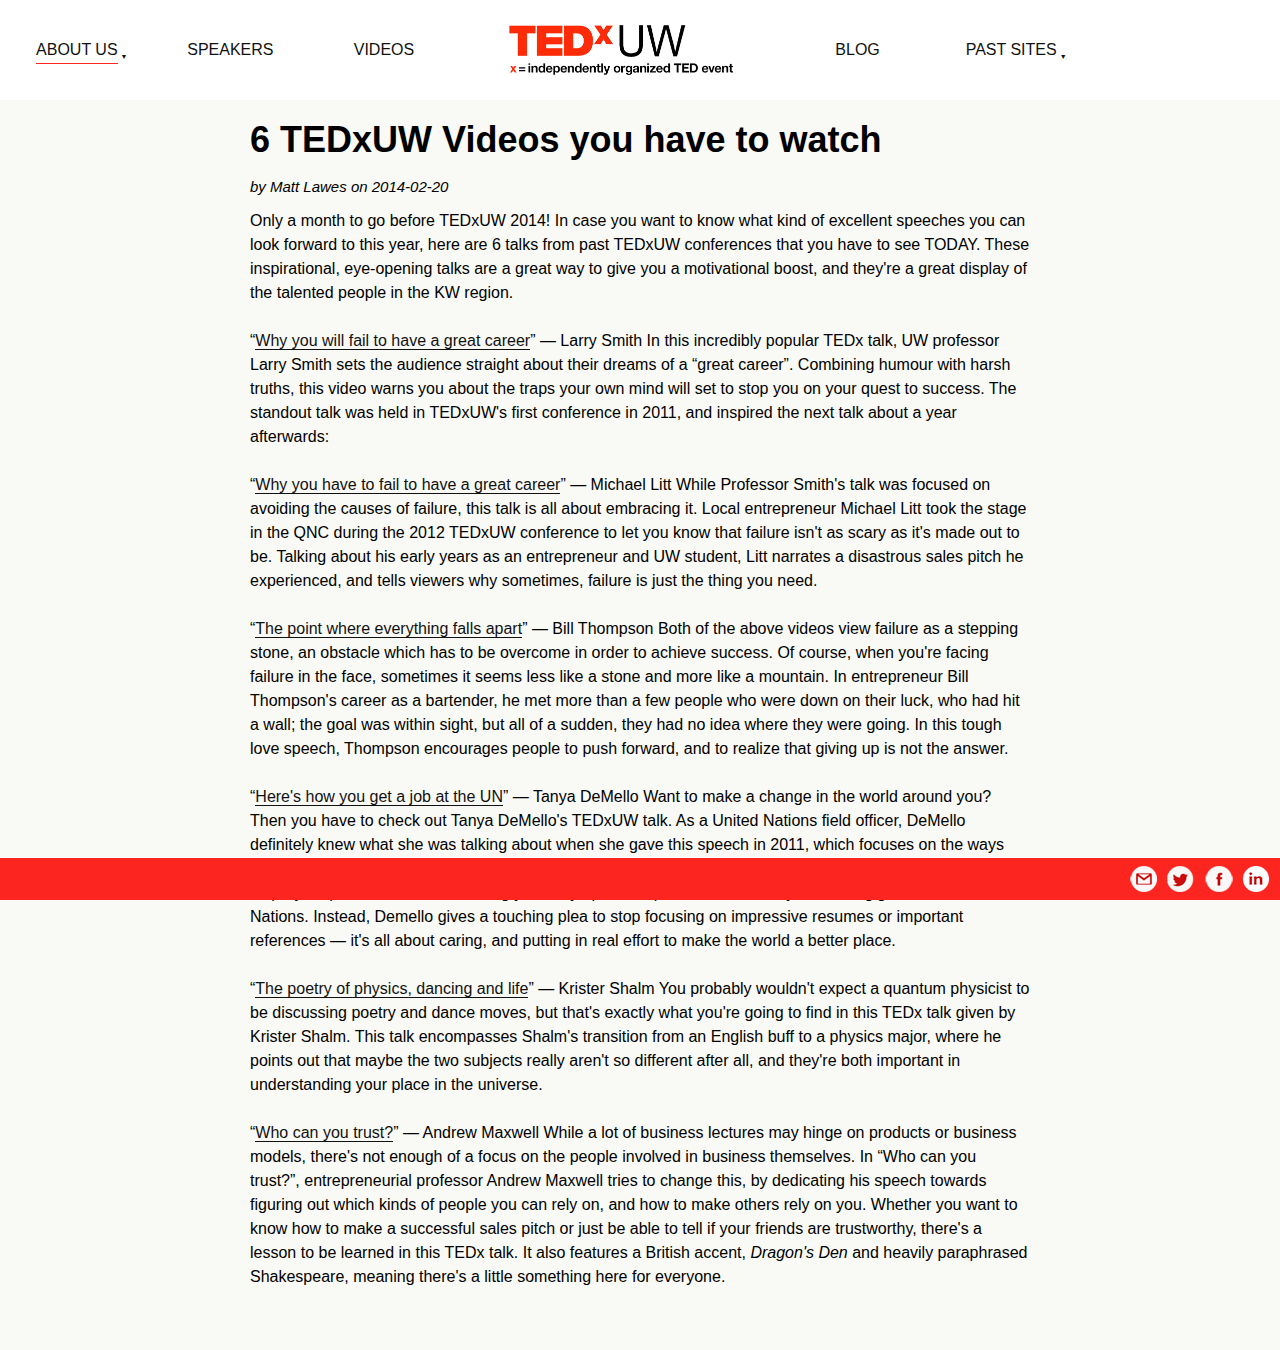
<file: blog/6-tedxuw-videos-you-have-to-watch.html>
<!DOCTYPE html>
<html>

<!-- Mirrored from tedxuw2014.herokuapp.com/blog/6-tedxuw-videos-you-have-to-watch by HTTrack Website Copier/3.x [XR&CO'2014], Tue, 26 Mar 2019 18:45:36 GMT -->
<!-- Added by HTTrack --><meta http-equiv="content-type" content="text/html;charset=utf-8" /><!-- /Added by HTTrack -->
<head>
  <title>TEDxUW</title>
  <meta charset="utf-8">
  <meta http-equiv="X-UA-Compatible" content="IE=edge,chrome=1">
  <link rel="Shortcut Icon" href="../favicon.ico" />
  <meta name="HandheldFriendly" content="true">
  <meta name="viewport" content="initial-scale = 1.0,maximum-scale = 1.0" />

  <link data-turbolinks-track="true" href="../assets/application-464845e1345327e595068e5633408487.css" media="all" rel="stylesheet" />
  <script data-turbolinks-track="true" src="../assets/application-ca1f633f10671f8d5b745867f97a5a47.js"></script>
  <meta content="authenticity_token" name="csrf-param" />
<meta content="19FWLdGP5pICFN+tW8bOnAoqpHI5wVYVoFM5bOub4OA=" name="csrf-token" />
</head>
<body>
<section class="header">
  <ul class="min-menu">
    <li class="link"><a href="../about.html">About the Event</a></li>
    <li class="link"><a href="../speakers.html">Speakers</a></li>
    <li class="link"><a href="../organization.html">Organization</a></li>
    <li class="link"><a href="../team.html">Team</a></li>
    <li class="link"><a href="../partners.html">Partners</a></li>
    <li class="link"><a href="../videos.html">Videos</a></li>
    <li class="link"><a href="../blog.html">Blog</a></li>
    <li class="link"><a href="http://2011.tedxuw.com/" target="_blank">2011 Site</a></li>
    <li class="link"><a href="http://2012.tedxuw.com/" target="_blank">2012 Site</a></li>
  </ul>
  <ul class="nav">
    <li class="link drop-link"><a href="#">About Us</a><ul class="dropdown">
      <li class="link"><a href="../about.html">Event</a></li>
      <li class="link"><a href="../organization.html">Organization</a></li>
      <li class="link"><a href="../team.html">Team</a></li>
      <li class="link"><a href="../partners.html">Partners</a></li>
    </ul></li>
    <li class="link"><a href="../speakers.html">Speakers</a></li>
    <li class="link"><a href="../videos.html">Videos</a></li>
    <li class="main-link"><a href="../index.html"><img alt="Logo" src="../assets/logo-d2e4d20192106cf6d55710914a9b5a40.png" /></a></li>
    <li class="link"><a href="../blog.html">Blog</a></li>
    <li class="link drop-link"><a href="#">Past Sites</a><ul class="dropdown">
      <li class="link"><a href="http://2011.tedxuw.com/" target="_blank">2011</a></li>
      <li class="link"><a href="http://2012.tedxuw.com/" target="_blank">2012</a></li>
    </ul></li>
    <li class="link" id="min-toggle"><a href="#">Menu</a></li>
</ul>
<!--<a class="block" href="https://docs.google.com/forms/d/163tyTNdzUPSXwj5LxidcQqJaq7f_DsBr9ikSTifFW50/viewform">Apply to become Chair</a>-->
</section>

<section class='wrapper'>
<div class='blog main'>
<h1>6 TEDxUW Videos you have to watch</h1>
<div class='info'>
by Matt Lawes on 2014-02-20
</div>
<div class='content'>
Only a month to go before TEDxUW 2014!
In case you want to know what kind of excellent speeches you can look
forward to this year, here are 6 talks from past TEDxUW conferences
that you have to see TODAY. These inspirational, eye-opening talks
are a great way to give you a motivational boost, and they're a great
display of the talented people in the KW region. 

<br><u><br></u>“<a target="_blank" rel="nofollow" href="https://www.youtube.com/watch?v=iKHTawgyKWQ">Why you will fail to have a great
career</a>” — Larry Smith
In this incredibly popular TEDx talk,
UW professor Larry Smith sets the audience straight about their
dreams of a “great career”. Combining humour with harsh truths,
this video warns you about the traps your own mind will set to stop
you on your quest to success. The standout talk was held in TEDxUW's
first conference in 2011, and inspired the next talk about a year
afterwards: 

<br><br>“<a target="_blank" rel="nofollow" href="https://www.youtube.com/watch?v=hNQRRsL3R4A">Why you have to fail to have a great
career</a>” — Michael Litt
While Professor Smith's talk was
focused on avoiding the causes of failure, this talk is all about
embracing it. Local entrepreneur Michael Litt took the stage in the
QNC during the 2012 TEDxUW conference to let you know that failure
isn't as scary as it's made out to be. Talking about his early years
as an entrepreneur and UW student, Litt narrates a disastrous sales
pitch he experienced, and tells viewers why sometimes, failure is
just the thing you need.<br>&nbsp; 

<br>“<a target="_blank" rel="nofollow" href="https://www.youtube.com/watch?v=riHi4BLTrbI">The point where everything falls
apart</a>” — Bill Thompson 

Both of the above videos view failure
as a stepping stone, an obstacle which has to be overcome in order to
achieve success. Of course, when you're facing failure in the face,
sometimes it seems less like a stone and more like a mountain. In
entrepreneur Bill Thompson's career as a bartender, he met more than
a few people who were down on their luck, who had hit a wall; the
goal was within sight, but all of a sudden, they had no idea where
they were going. In this tough love speech, Thompson encourages
people to push forward, and to realize that giving up is not the
answer. 

<br><br>“<a target="_blank" rel="nofollow" href="https://www.youtube.com/watch?v=KiPcxhJtuPQ">Here's how you get a job at the UN</a>”
— Tanya DeMello
Want to make a change in the world
around you? Then you have to check out Tanya DeMello's TEDxUW talk.
As a United Nations field officer, DeMello definitely knew what she
was talking about when she gave this speech in 2011, which focuses on
the ways you can improve the lives of others. With a title like
“Here's how you get a job at the UN”, you might expect a
step-by-step instructional on working your way up the corporate
ladder until you land a gig with the United Nations. Instead, Demello
gives a touching plea to stop focusing on impressive resumes or
important references — it's all about caring, and putting in real
effort to make the world a better place. 

<br><br>“<a target="_blank" rel="nofollow" href="https://www.youtube.com/watch?v=N-HBXYWduYA">The poetry of physics, dancing and
life</a>” — Krister Shalm
You probably wouldn't expect a quantum
physicist to be discussing poetry and dance moves, but that's exactly
what you're going to find in this TEDx talk given by Krister Shalm.
This talk encompasses Shalm's transition from an English buff to a
physics major, where he points out that maybe the two subjects really
aren't so different after all, and they're both important in
understanding your place in the universe. 

<br><br>“<a target="_blank" rel="nofollow" href="https://www.youtube.com/watch?v=1mAFFtVV5B4">Who can you trust?</a>” — Andrew
Maxwell
<span>While a lot of business lectures may
hinge on products or business models, there's not enough of a focus
on the people involved in business themselves. In “Who can you
trust?”, entrepreneurial professor Andrew Maxwell tries to change
this, by dedicating his speech towards figuring out which kinds of
people you can rely on, and how to make others rely on you. Whether
you want to know how to make a successful sales pitch or just be able
to tell if your friends are trustworthy, there's a lesson to be
learned in this TEDx talk. It also features a British accent,
<i>Dragon's Den </i>and heavily
paraphrased Shakespeare, meaning there's a little something here for
everyone.</span>&nbsp;<span><br>
</span>
</div>
</div>
</section>


<section class="footer">
  <!--<p class="live-note">Live stream best viewed on Google Chrome. <a href="http://hosting.desire2learncapture.com/Communitech/4/live/66.aspx" target="_blank">Click here</a> to open in a new window</p>-->
  <ul class="share">
    <li><a href="mailto:info@tedxuw.com" target="_blank" class="sprite email"></a></li>
    <li><a href="http://www.twitter.com/tedxuw" target="_blank" class="sprite twitter"></a></li>
    <li><a href="http://www.facebook.com/tedxuw" target="_blank" class="sprite fb"></a></li>
    <li><a href="http://www.linkedin.com/company/tedxuw" target="_blank" class="linkedin"></a></li>
  </ul>
  <!--<a href="/contact">Contact Form</a>-->
</section>

<script>
$(function() {
  var $dropLink = $('.drop-link');
  var $dropdowns = $('.dropdown');
  var $minMenu = $('.header');
  var clickTime;
  var prevTime = new Date();

  //very hacky tricks to get clicking the whole button to open the dropdown. there's probably a better way
  $dropLink.click(function(e) {
    e.preventDefault();
    e.stopPropagation();

    var attr = $(e.target).attr("href");
    var target = $(e.target).attr("target");

    if (attr !== undefined && attr !== "#") {

      if (target !== undefined) {
        window.open(attr, '_blank');
        $dropdowns.removeClass("show");
      } else {
        window.location = attr;
      }
    }

    var $dropdown = $(e.target).children('.dropdown');
    clickTime = new Date() - prevTime;
    if ($dropdown.length === 0 && clickTime > 200) {
      $dropdown = $(e.target).siblings('.dropdown');
    }
    if ($dropdown.hasClass("show")) {
      $dropdown.removeClass("show");
    } else {
      $dropdown.addClass("show");
    }

    prevTime = new Date();
  });

  $('body').click(function() {
    $dropdowns.removeClass("show");
  });

  $('.link').click(function(e) {
    var $a = $(e.target).children('a');

    if ($a.length > 0) {
      $a[0].click();
    }
  });

  $('#min-toggle').click(function(e) {
    e.preventDefault();
    e.stopPropagation();

    clickTime = new Date() - prevTime;

    if (clickTime > 200) {
      if ($minMenu.hasClass("show")) {
        $minMenu.removeClass("show");
      } else {
        $minMenu.addClass("show");
      }
    }

    prevTime = new Date();
  });
});
</script>

<script>
    var _gaq=[['_setAccount','UA-33764672-1'],['_trackPageview']];
    (function(d,t){var g=d.createElement(t),s=d.getElementsByTagName(t)[0];
    g.src=('https:'==location.protocol?'//ssl':'//www')+'.google-analytics.com/ga.js';
    s.parentNode.insertBefore(g,s)}(document,'script'));
</script>


</body>

<!-- Mirrored from tedxuw2014.herokuapp.com/blog/6-tedxuw-videos-you-have-to-watch by HTTrack Website Copier/3.x [XR&CO'2014], Tue, 26 Mar 2019 18:45:36 GMT -->
</html>
</file>
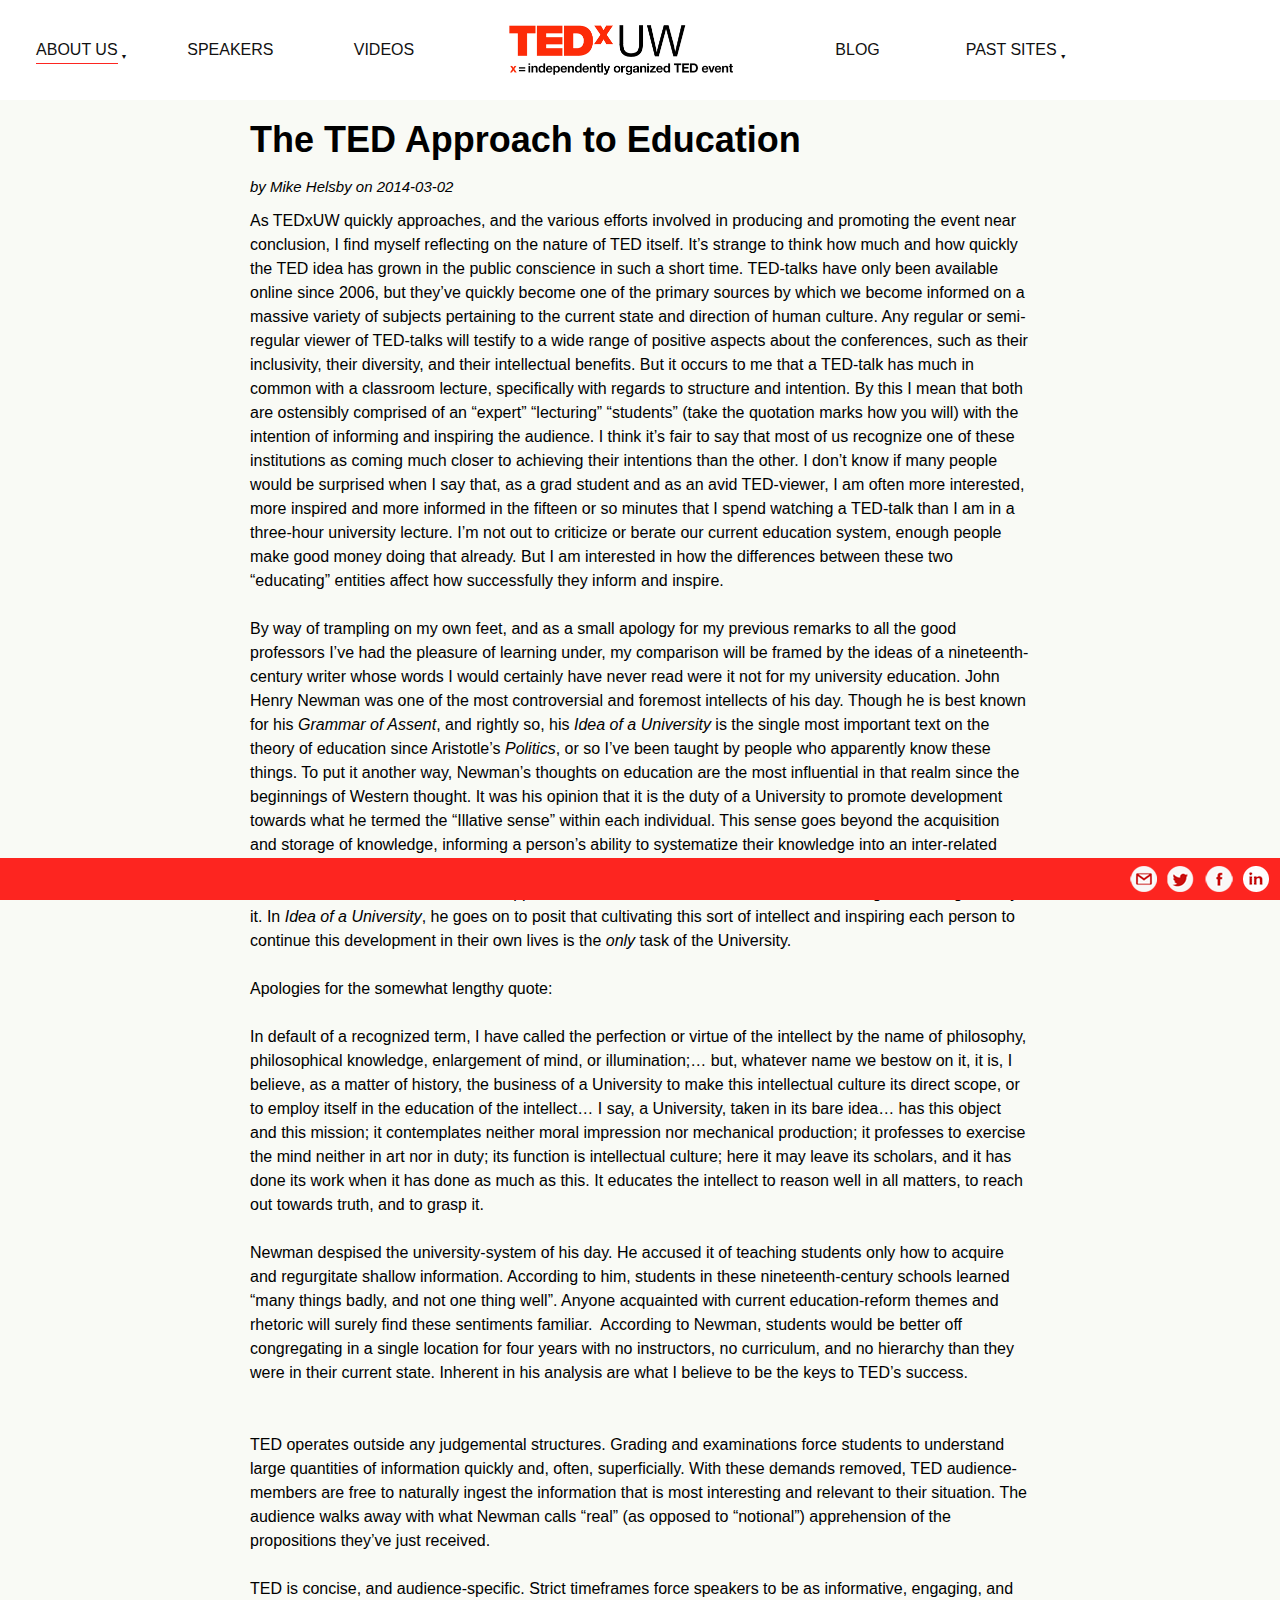
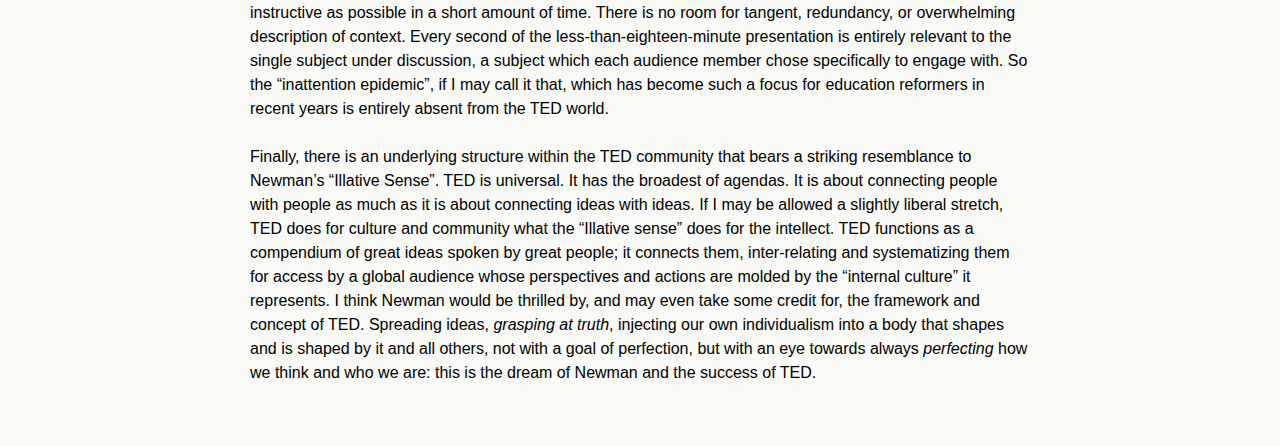
<file: blog/the-ted-approach-to-education.html>
<!DOCTYPE html>
<html>

<!-- Mirrored from tedxuw2014.herokuapp.com/blog/the-ted-approach-to-education by HTTrack Website Copier/3.x [XR&CO'2014], Tue, 26 Mar 2019 18:45:36 GMT -->
<!-- Added by HTTrack --><meta http-equiv="content-type" content="text/html;charset=utf-8" /><!-- /Added by HTTrack -->
<head>
  <title>TEDxUW</title>
  <meta charset="utf-8">
  <meta http-equiv="X-UA-Compatible" content="IE=edge,chrome=1">
  <link rel="Shortcut Icon" href="../favicon.ico" />
  <meta name="HandheldFriendly" content="true">
  <meta name="viewport" content="initial-scale = 1.0,maximum-scale = 1.0" />

  <link data-turbolinks-track="true" href="../assets/application-464845e1345327e595068e5633408487.css" media="all" rel="stylesheet" />
  <script data-turbolinks-track="true" src="../assets/application-ca1f633f10671f8d5b745867f97a5a47.js"></script>
  <meta content="authenticity_token" name="csrf-param" />
<meta content="19FWLdGP5pICFN+tW8bOnAoqpHI5wVYVoFM5bOub4OA=" name="csrf-token" />
</head>
<body>
<section class="header">
  <ul class="min-menu">
    <li class="link"><a href="../about.html">About the Event</a></li>
    <li class="link"><a href="../speakers.html">Speakers</a></li>
    <li class="link"><a href="../organization.html">Organization</a></li>
    <li class="link"><a href="../team.html">Team</a></li>
    <li class="link"><a href="../partners.html">Partners</a></li>
    <li class="link"><a href="../videos.html">Videos</a></li>
    <li class="link"><a href="../blog.html">Blog</a></li>
    <li class="link"><a href="http://2011.tedxuw.com/" target="_blank">2011 Site</a></li>
    <li class="link"><a href="http://2012.tedxuw.com/" target="_blank">2012 Site</a></li>
  </ul>
  <ul class="nav">
    <li class="link drop-link"><a href="#">About Us</a><ul class="dropdown">
      <li class="link"><a href="../about.html">Event</a></li>
      <li class="link"><a href="../organization.html">Organization</a></li>
      <li class="link"><a href="../team.html">Team</a></li>
      <li class="link"><a href="../partners.html">Partners</a></li>
    </ul></li>
    <li class="link"><a href="../speakers.html">Speakers</a></li>
    <li class="link"><a href="../videos.html">Videos</a></li>
    <li class="main-link"><a href="../index.html"><img alt="Logo" src="../assets/logo-d2e4d20192106cf6d55710914a9b5a40.png" /></a></li>
    <li class="link"><a href="../blog.html">Blog</a></li>
    <li class="link drop-link"><a href="#">Past Sites</a><ul class="dropdown">
      <li class="link"><a href="http://2011.tedxuw.com/" target="_blank">2011</a></li>
      <li class="link"><a href="http://2012.tedxuw.com/" target="_blank">2012</a></li>
    </ul></li>
    <li class="link" id="min-toggle"><a href="#">Menu</a></li>
</ul>
<!--<a class="block" href="https://docs.google.com/forms/d/163tyTNdzUPSXwj5LxidcQqJaq7f_DsBr9ikSTifFW50/viewform">Apply to become Chair</a>-->
</section>

<section class='wrapper'>
<div class='blog main'>
<h1>The TED Approach to Education</h1>
<div class='info'>
by Mike Helsby on 2014-03-02
</div>
<div class='content'>
As TEDxUW
quickly approaches, and the various efforts involved in producing and promoting
the event near conclusion, I find myself reflecting on the nature of TED
itself. It’s strange to think how much and how quickly the TED idea has grown
in the public conscience in such a short time. TED-talks have only been
available online since 2006, but they’ve quickly become one of the primary
sources by which we become informed on a massive variety of subjects pertaining
to the current state and direction of human culture. Any regular or
semi-regular viewer of TED-talks will testify to a wide range of positive
aspects about the conferences, such as their inclusivity, their diversity, and
their intellectual benefits. But it occurs to me that a TED-talk has much in
common with a classroom lecture, specifically with regards to structure and
intention. By this I mean that both are ostensibly comprised of an “expert”
“lecturing” “students” (take the quotation marks how you will) with the
intention of informing and inspiring the audience. I think it’s fair to say
that most of us recognize one of these institutions as coming much closer to
achieving their intentions than the other. I don’t know if many people would be
surprised when I say that, as a grad student and as an avid TED-viewer, I am
often more interested, more inspired and more informed in the fifteen or so
minutes that I spend watching a TED-talk than I am in a three-hour university
lecture. I’m not out to criticize or berate our current education system,
enough people make good money doing that already. But I am interested in how
the differences between these two “educating” entities affect how successfully
they inform and inspire.

<br><span><br>By way of trampling
on my own feet, and as a small apology for my previous remarks to all the good
professors I’ve had the pleasure of learning under, my comparison will be
framed by the ideas of a nineteenth-century writer whose words I would
certainly have never read were it not for my university education. John Henry
Newman was one of the most controversial and foremost intellects of his day. Though
he is best known for his <i>Grammar of
Assent</i>, and rightly so, his <i>Idea of a
University</i> is the single most important text on the theory of education
since Aristotle’s <i>Politics</i>, or so
I’ve been taught by people who apparently know these things. To put it another
way, Newman’s thoughts on education are the most influential in that realm
since the beginnings of Western thought. It was his opinion that it is the duty
of a University to promote development towards what he termed the “Illative
sense” within each individual. This sense goes beyond the acquisition and
storage of knowledge, informing a person’s ability to systematize their
knowledge into an inter-related whole and conduct themselves according to the
dictates of that internal, intellectual “culture” in all situations. The term
“wisdom” could be said to approximate it, but I think Newman means something
less ambiguous by it. In <i>Idea of a
University</i>, he goes on to posit that cultivating this sort of intellect and
inspiring each person to continue this development in their own lives is the <i>only</i> task of the University.</span>

<br><br>Apologies for the somewhat lengthy quote:

<br><span><br>In
default of a recognized term, I have called the
perfection or virtue of the intellect by the name of philosophy,
philosophical knowledge, enlargement of mind, or
illumination;… but, whatever name we bestow on it, it is, I believe, as a
matter of history, the business of a University to make this intellectual
culture its direct scope, or to employ itself in the education of the
intellect… I say, a University, taken in its bare idea… has this object and
this mission; it contemplates neither moral
impression nor mechanical production; it professes
to exercise the mind neither in art nor in duty; its function is intellectual
culture; here it may leave its scholars, and it has done its work when it has
done as much as this. It educates the intellect to reason well in all matters,
to reach out towards truth, and to grasp it.</span>

<br><span><br>Newman despised the university-system of
his day. He accused it of teaching students only how to acquire and regurgitate
shallow information. According to him, students in these nineteenth-century
schools learned “many things badly, and not one thing well”. Anyone acquainted
with current education-reform themes and rhetoric will surely find these
sentiments familiar.&nbsp; According to
Newman, students would be better off congregating in a single location for four
years with no instructors, no curriculum, and no hierarchy than they were in
their current state. Inherent in his analysis are what I believe to be the keys
to TED’s success. </span>

<span>&nbsp;&nbsp;&nbsp;&nbsp;&nbsp;&nbsp;&nbsp;&nbsp;&nbsp;&nbsp;&nbsp;&nbsp;&nbsp;&nbsp;&nbsp;&nbsp;&nbsp; <br><br>TED
operates outside any judgemental structures. Grading and examinations force
students to understand large quantities of information quickly and, often,
superficially. With these demands removed, TED audience-members are free to
naturally ingest the information that is most interesting and relevant to their
situation. The audience walks away with what Newman calls “real” (as opposed to
“notional”) apprehension of the propositions they’ve just received.</span>

<span>&nbsp;&nbsp;&nbsp;&nbsp;&nbsp;&nbsp;&nbsp;&nbsp;&nbsp;&nbsp;&nbsp;&nbsp;&nbsp;&nbsp;&nbsp;&nbsp;&nbsp; <br><br>TED
is concise, and audience-specific. Strict timeframes force speakers to be as
informative, engaging, and instructive as possible in a short amount of time.
There is no room for tangent, redundancy, or overwhelming description of
context. Every second of the less-than-eighteen-minute presentation is entirely
relevant to the single subject under discussion, a subject which each audience
member chose specifically to engage with. So the “inattention epidemic”, if I
may call it that, which has become such a focus for education reformers in recent
years is entirely absent from the TED world. </span>

<span>&nbsp;&nbsp;&nbsp;&nbsp;&nbsp;&nbsp;&nbsp;&nbsp;&nbsp;&nbsp;&nbsp;&nbsp;&nbsp;&nbsp;&nbsp;&nbsp;&nbsp; <br><br>Finally,
there is an underlying structure within the TED community that bears a striking
resemblance to Newman’s “Illative Sense”. TED is universal. It has the broadest
of agendas. It is about connecting people with people as much as it is about
connecting ideas with ideas. If I may be allowed a slightly liberal stretch,
TED does for culture and community what the “Illative sense” does for the
intellect. TED functions as a compendium of great ideas spoken by great people;
it connects them, inter-relating and systematizing them for access by a global
audience whose perspectives and actions are molded by the “internal culture” it
represents. I think Newman would be thrilled by, and may even take some credit
for, the framework and concept of TED. Spreading ideas, <i>grasping at truth</i>, injecting our own individualism into a body that
shapes and is shaped by it and all others, not with a goal of perfection, but
with an eye towards always <i>perfecting</i>
how we think and who we are: this is the dream of Newman and the success of
TED.&nbsp;</span>
</div>
</div>
</section>


<section class="footer">
  <!--<p class="live-note">Live stream best viewed on Google Chrome. <a href="http://hosting.desire2learncapture.com/Communitech/4/live/66.aspx" target="_blank">Click here</a> to open in a new window</p>-->
  <ul class="share">
    <li><a href="mailto:info@tedxuw.com" target="_blank" class="sprite email"></a></li>
    <li><a href="http://www.twitter.com/tedxuw" target="_blank" class="sprite twitter"></a></li>
    <li><a href="http://www.facebook.com/tedxuw" target="_blank" class="sprite fb"></a></li>
    <li><a href="http://www.linkedin.com/company/tedxuw" target="_blank" class="linkedin"></a></li>
  </ul>
  <!--<a href="/contact">Contact Form</a>-->
</section>

<script>
$(function() {
  var $dropLink = $('.drop-link');
  var $dropdowns = $('.dropdown');
  var $minMenu = $('.header');
  var clickTime;
  var prevTime = new Date();

  //very hacky tricks to get clicking the whole button to open the dropdown. there's probably a better way
  $dropLink.click(function(e) {
    e.preventDefault();
    e.stopPropagation();

    var attr = $(e.target).attr("href");
    var target = $(e.target).attr("target");

    if (attr !== undefined && attr !== "#") {

      if (target !== undefined) {
        window.open(attr, '_blank');
        $dropdowns.removeClass("show");
      } else {
        window.location = attr;
      }
    }

    var $dropdown = $(e.target).children('.dropdown');
    clickTime = new Date() - prevTime;
    if ($dropdown.length === 0 && clickTime > 200) {
      $dropdown = $(e.target).siblings('.dropdown');
    }
    if ($dropdown.hasClass("show")) {
      $dropdown.removeClass("show");
    } else {
      $dropdown.addClass("show");
    }

    prevTime = new Date();
  });

  $('body').click(function() {
    $dropdowns.removeClass("show");
  });

  $('.link').click(function(e) {
    var $a = $(e.target).children('a');

    if ($a.length > 0) {
      $a[0].click();
    }
  });

  $('#min-toggle').click(function(e) {
    e.preventDefault();
    e.stopPropagation();

    clickTime = new Date() - prevTime;

    if (clickTime > 200) {
      if ($minMenu.hasClass("show")) {
        $minMenu.removeClass("show");
      } else {
        $minMenu.addClass("show");
      }
    }

    prevTime = new Date();
  });
});
</script>

<script>
    var _gaq=[['_setAccount','UA-33764672-1'],['_trackPageview']];
    (function(d,t){var g=d.createElement(t),s=d.getElementsByTagName(t)[0];
    g.src=('https:'==location.protocol?'//ssl':'//www')+'.google-analytics.com/ga.js';
    s.parentNode.insertBefore(g,s)}(document,'script'));
</script>


</body>

<!-- Mirrored from tedxuw2014.herokuapp.com/blog/the-ted-approach-to-education by HTTrack Website Copier/3.x [XR&CO'2014], Tue, 26 Mar 2019 18:45:36 GMT -->
</html>
</file>
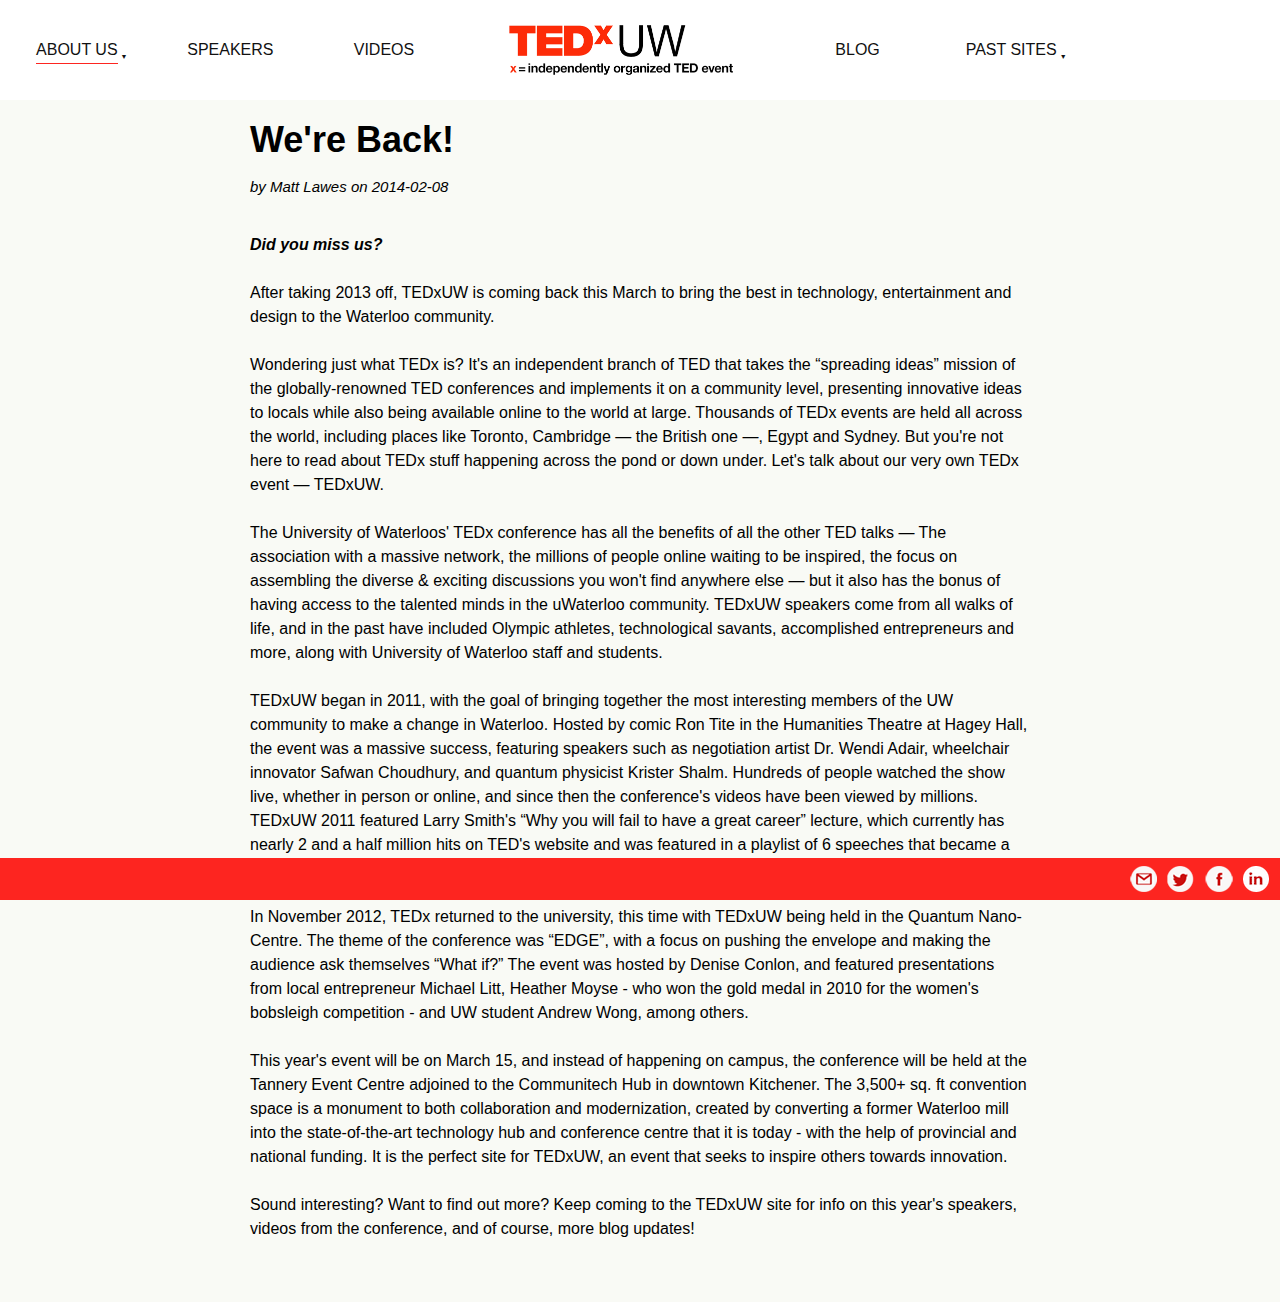
<file: blog/were-back.html>
<!DOCTYPE html>
<html>

<!-- Mirrored from tedxuw2014.herokuapp.com/blog/were-back by HTTrack Website Copier/3.x [XR&CO'2014], Tue, 26 Mar 2019 18:45:36 GMT -->
<!-- Added by HTTrack --><meta http-equiv="content-type" content="text/html;charset=utf-8" /><!-- /Added by HTTrack -->
<head>
  <title>TEDxUW</title>
  <meta charset="utf-8">
  <meta http-equiv="X-UA-Compatible" content="IE=edge,chrome=1">
  <link rel="Shortcut Icon" href="../favicon.ico" />
  <meta name="HandheldFriendly" content="true">
  <meta name="viewport" content="initial-scale = 1.0,maximum-scale = 1.0" />

  <link data-turbolinks-track="true" href="../assets/application-464845e1345327e595068e5633408487.css" media="all" rel="stylesheet" />
  <script data-turbolinks-track="true" src="../assets/application-ca1f633f10671f8d5b745867f97a5a47.js"></script>
  <meta content="authenticity_token" name="csrf-param" />
<meta content="19FWLdGP5pICFN+tW8bOnAoqpHI5wVYVoFM5bOub4OA=" name="csrf-token" />
</head>
<body>
<section class="header">
  <ul class="min-menu">
    <li class="link"><a href="../about.html">About the Event</a></li>
    <li class="link"><a href="../speakers.html">Speakers</a></li>
    <li class="link"><a href="../organization.html">Organization</a></li>
    <li class="link"><a href="../team.html">Team</a></li>
    <li class="link"><a href="../partners.html">Partners</a></li>
    <li class="link"><a href="../videos.html">Videos</a></li>
    <li class="link"><a href="../blog.html">Blog</a></li>
    <li class="link"><a href="http://2011.tedxuw.com/" target="_blank">2011 Site</a></li>
    <li class="link"><a href="http://2012.tedxuw.com/" target="_blank">2012 Site</a></li>
  </ul>
  <ul class="nav">
    <li class="link drop-link"><a href="#">About Us</a><ul class="dropdown">
      <li class="link"><a href="../about.html">Event</a></li>
      <li class="link"><a href="../organization.html">Organization</a></li>
      <li class="link"><a href="../team.html">Team</a></li>
      <li class="link"><a href="../partners.html">Partners</a></li>
    </ul></li>
    <li class="link"><a href="../speakers.html">Speakers</a></li>
    <li class="link"><a href="../videos.html">Videos</a></li>
    <li class="main-link"><a href="../index.html"><img alt="Logo" src="../assets/logo-d2e4d20192106cf6d55710914a9b5a40.png" /></a></li>
    <li class="link"><a href="../blog.html">Blog</a></li>
    <li class="link drop-link"><a href="#">Past Sites</a><ul class="dropdown">
      <li class="link"><a href="http://2011.tedxuw.com/" target="_blank">2011</a></li>
      <li class="link"><a href="http://2012.tedxuw.com/" target="_blank">2012</a></li>
    </ul></li>
    <li class="link" id="min-toggle"><a href="#">Menu</a></li>
</ul>
<!--<a class="block" href="https://docs.google.com/forms/d/163tyTNdzUPSXwj5LxidcQqJaq7f_DsBr9ikSTifFW50/viewform">Apply to become Chair</a>-->
</section>

<section class='wrapper'>
<div class='blog main'>
<h1>We're Back!</h1>
<div class='info'>
by Matt Lawes on 2014-02-08
</div>
<div class='content'>
<i><b><br>Did you miss us?</b></i><br><br>After taking 2013 off, TEDxUW is coming back this March to
bring the best in technology, entertainment and design to the Waterloo
community.<br><br>Wondering just what TEDx is? It's an independent branch of
TED that takes the “spreading ideas” mission of the globally-renowned TED
conferences and implements it on a community level, presenting innovative ideas
to locals while also being available online to the world at large. Thousands of
TEDx events are held all across the world, including places like Toronto,
Cambridge — the British one —, Egypt and Sydney. But you're not here to read
about TEDx stuff happening across the pond or down under. Let's talk about our very own TEDx event — TEDxUW.<br><br><span>The University of Waterloos' TEDx
conference has all the benefits of all the other TED talks — The association
with a massive network, the millions of people online waiting to be
inspired, the focus on assembling the diverse &amp; exciting discussions
you won't find anywhere else — but it also has the bonus of having access to
the talented minds in the uWaterloo community. TEDxUW speakers come from all
walks of life, and in the past have included Olympic athletes, technological
savants, accomplished entrepreneurs and more, along with University of Waterloo
staff and students.<br><br></span>TEDxUW began in 2011, with the goal of bringing together the
most interesting members of the UW community to make a change in Waterloo.
Hosted by comic Ron Tite in the Humanities Theatre at Hagey Hall, the event was
a massive success, featuring speakers such as negotiation artist Dr. Wendi
Adair, wheelchair innovator Safwan Choudhury, and quantum physicist Krister
Shalm. Hundreds of people watched the show live, whether in person or online,
and since then the conference's videos have been viewed by millions. TEDxUW
2011 featured Larry Smith's “Why you will fail to have a great career” lecture, which currently has nearly 2 and a half million hits on TED's website
and was featured in a playlist of 6 speeches that became a phenomena in 2012. &nbsp;&nbsp;<br><br>

In November 2012, TEDx returned to the university, this time
with TEDxUW being held in the Quantum Nano-Centre. The theme of the conference
was “EDGE”, with a focus on pushing the envelope and making the audience ask
themselves “What if?” The event was hosted by Denise Conlon,&nbsp;and featured presentations from local entrepreneur Michael Litt, Heather Moyse -&nbsp;who won the gold medal in 2010 for the women's bobsleigh competition -&nbsp;and UW
student Andrew Wong, among others.<br><br>This year's event will be on March 15, and instead of
happening on campus, the conference will be held at the Tannery Event Centre
adjoined to the Communitech Hub in downtown Kitchener. The 3,500+ sq. ft
convention space is a monument to both collaboration and modernization, created
by converting a former Waterloo mill into the state-of-the-art technology hub and&nbsp;conference
centre that&nbsp;it is today - with the help of provincial and national funding. It is the
perfect site for TEDxUW, an event that seeks to inspire others towards
innovation.<br><br>Sound interesting? Want to find out more? Keep coming to the
TEDxUW site for info on this year's speakers, videos from the conference, and
of course, more blog updates! 

&nbsp;
</div>
</div>
</section>


<section class="footer">
  <!--<p class="live-note">Live stream best viewed on Google Chrome. <a href="http://hosting.desire2learncapture.com/Communitech/4/live/66.aspx" target="_blank">Click here</a> to open in a new window</p>-->
  <ul class="share">
    <li><a href="mailto:info@tedxuw.com" target="_blank" class="sprite email"></a></li>
    <li><a href="http://www.twitter.com/tedxuw" target="_blank" class="sprite twitter"></a></li>
    <li><a href="http://www.facebook.com/tedxuw" target="_blank" class="sprite fb"></a></li>
    <li><a href="http://www.linkedin.com/company/tedxuw" target="_blank" class="linkedin"></a></li>
  </ul>
  <!--<a href="/contact">Contact Form</a>-->
</section>

<script>
$(function() {
  var $dropLink = $('.drop-link');
  var $dropdowns = $('.dropdown');
  var $minMenu = $('.header');
  var clickTime;
  var prevTime = new Date();

  //very hacky tricks to get clicking the whole button to open the dropdown. there's probably a better way
  $dropLink.click(function(e) {
    e.preventDefault();
    e.stopPropagation();

    var attr = $(e.target).attr("href");
    var target = $(e.target).attr("target");

    if (attr !== undefined && attr !== "#") {

      if (target !== undefined) {
        window.open(attr, '_blank');
        $dropdowns.removeClass("show");
      } else {
        window.location = attr;
      }
    }

    var $dropdown = $(e.target).children('.dropdown');
    clickTime = new Date() - prevTime;
    if ($dropdown.length === 0 && clickTime > 200) {
      $dropdown = $(e.target).siblings('.dropdown');
    }
    if ($dropdown.hasClass("show")) {
      $dropdown.removeClass("show");
    } else {
      $dropdown.addClass("show");
    }

    prevTime = new Date();
  });

  $('body').click(function() {
    $dropdowns.removeClass("show");
  });

  $('.link').click(function(e) {
    var $a = $(e.target).children('a');

    if ($a.length > 0) {
      $a[0].click();
    }
  });

  $('#min-toggle').click(function(e) {
    e.preventDefault();
    e.stopPropagation();

    clickTime = new Date() - prevTime;

    if (clickTime > 200) {
      if ($minMenu.hasClass("show")) {
        $minMenu.removeClass("show");
      } else {
        $minMenu.addClass("show");
      }
    }

    prevTime = new Date();
  });
});
</script>

<script>
    var _gaq=[['_setAccount','UA-33764672-1'],['_trackPageview']];
    (function(d,t){var g=d.createElement(t),s=d.getElementsByTagName(t)[0];
    g.src=('https:'==location.protocol?'//ssl':'//www')+'.google-analytics.com/ga.js';
    s.parentNode.insertBefore(g,s)}(document,'script'));
</script>


</body>

<!-- Mirrored from tedxuw2014.herokuapp.com/blog/were-back by HTTrack Website Copier/3.x [XR&CO'2014], Tue, 26 Mar 2019 18:45:36 GMT -->
</html>
</file>
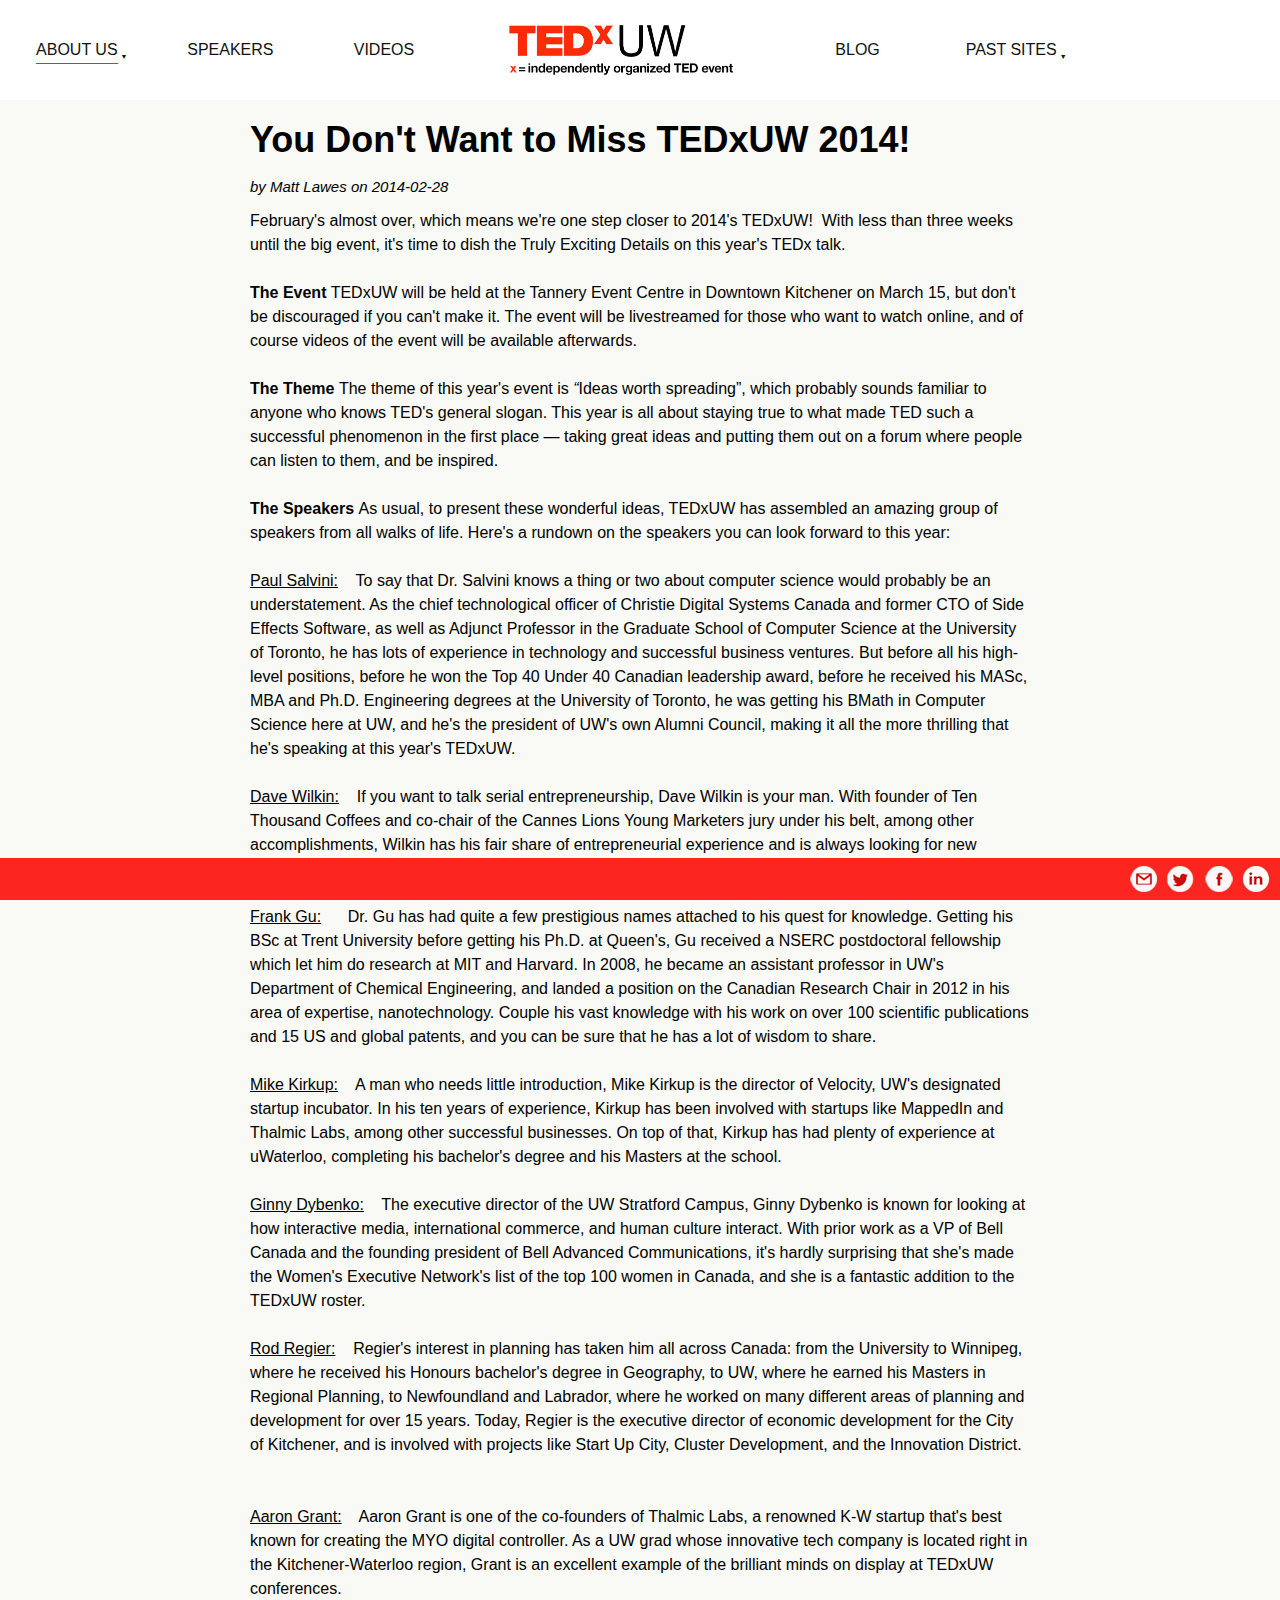
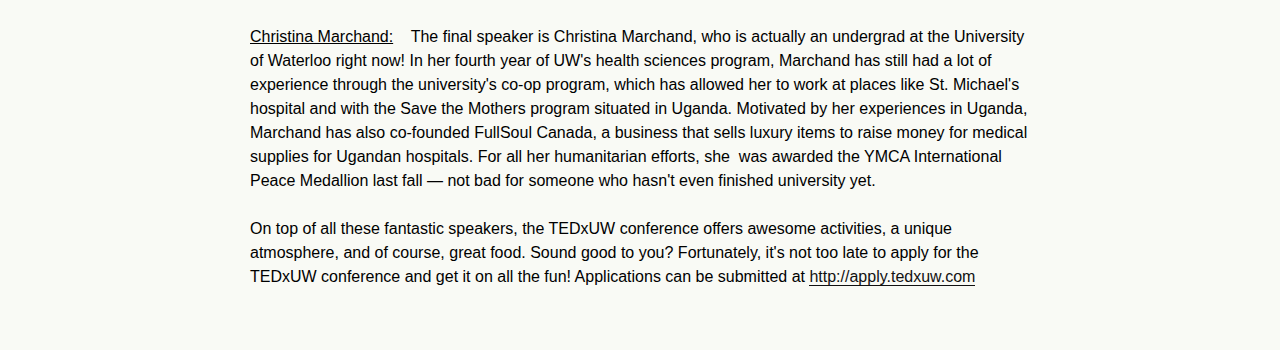
<file: blog/you-dont-want-to-miss-tedxuw-2014.html>
<!DOCTYPE html>
<html>

<!-- Mirrored from tedxuw2014.herokuapp.com/blog/you-dont-want-to-miss-tedxuw-2014 by HTTrack Website Copier/3.x [XR&CO'2014], Tue, 26 Mar 2019 18:45:36 GMT -->
<!-- Added by HTTrack --><meta http-equiv="content-type" content="text/html;charset=utf-8" /><!-- /Added by HTTrack -->
<head>
  <title>TEDxUW</title>
  <meta charset="utf-8">
  <meta http-equiv="X-UA-Compatible" content="IE=edge,chrome=1">
  <link rel="Shortcut Icon" href="../favicon.ico" />
  <meta name="HandheldFriendly" content="true">
  <meta name="viewport" content="initial-scale = 1.0,maximum-scale = 1.0" />

  <link data-turbolinks-track="true" href="../assets/application-464845e1345327e595068e5633408487.css" media="all" rel="stylesheet" />
  <script data-turbolinks-track="true" src="../assets/application-ca1f633f10671f8d5b745867f97a5a47.js"></script>
  <meta content="authenticity_token" name="csrf-param" />
<meta content="19FWLdGP5pICFN+tW8bOnAoqpHI5wVYVoFM5bOub4OA=" name="csrf-token" />
</head>
<body>
<section class="header">
  <ul class="min-menu">
    <li class="link"><a href="../about.html">About the Event</a></li>
    <li class="link"><a href="../speakers.html">Speakers</a></li>
    <li class="link"><a href="../organization.html">Organization</a></li>
    <li class="link"><a href="../team.html">Team</a></li>
    <li class="link"><a href="../partners.html">Partners</a></li>
    <li class="link"><a href="../videos.html">Videos</a></li>
    <li class="link"><a href="../blog.html">Blog</a></li>
    <li class="link"><a href="http://2011.tedxuw.com/" target="_blank">2011 Site</a></li>
    <li class="link"><a href="http://2012.tedxuw.com/" target="_blank">2012 Site</a></li>
  </ul>
  <ul class="nav">
    <li class="link drop-link"><a href="#">About Us</a><ul class="dropdown">
      <li class="link"><a href="../about.html">Event</a></li>
      <li class="link"><a href="../organization.html">Organization</a></li>
      <li class="link"><a href="../team.html">Team</a></li>
      <li class="link"><a href="../partners.html">Partners</a></li>
    </ul></li>
    <li class="link"><a href="../speakers.html">Speakers</a></li>
    <li class="link"><a href="../videos.html">Videos</a></li>
    <li class="main-link"><a href="../index.html"><img alt="Logo" src="../assets/logo-d2e4d20192106cf6d55710914a9b5a40.png" /></a></li>
    <li class="link"><a href="../blog.html">Blog</a></li>
    <li class="link drop-link"><a href="#">Past Sites</a><ul class="dropdown">
      <li class="link"><a href="http://2011.tedxuw.com/" target="_blank">2011</a></li>
      <li class="link"><a href="http://2012.tedxuw.com/" target="_blank">2012</a></li>
    </ul></li>
    <li class="link" id="min-toggle"><a href="#">Menu</a></li>
</ul>
<!--<a class="block" href="https://docs.google.com/forms/d/163tyTNdzUPSXwj5LxidcQqJaq7f_DsBr9ikSTifFW50/viewform">Apply to become Chair</a>-->
</section>

<section class='wrapper'>
<div class='blog main'>
<h1>You Don't Want to Miss TEDxUW 2014!</h1>
<div class='info'>
by Matt Lawes on 2014-02-28
</div>
<div class='content'>
February's almost over, which means we're one step closer to
2014's TEDxUW!&nbsp; With less than three
weeks until the big event, it's time to dish the Truly Exciting Details on this
year's TEDx talk. 

&nbsp;

<br><br><b>The Event</b>

TEDxUW will be held at the Tannery Event Centre in Downtown
Kitchener on March 15, but don't be discouraged if you can't make it. The event
will be livestreamed for those who want to watch online, and of course videos
of the event will be available afterwards. 

&nbsp;

<br><b><br>The Theme </b>

<span>The theme of this year's event is <i>“</i>Ideas worth
spreading”, which probably sounds familiar to anyone who knows TED's general
slogan. This year is all about staying true to what made TED such a successful
phenomenon in the first place — taking great ideas and putting them out on a
forum where people can listen to them, and be inspired. </span>

&nbsp;

<br><b><br>The Speakers </b>

As usual, to present these wonderful ideas, TEDxUW has
assembled an amazing group of speakers from all walks of life. Here's a rundown
on the speakers you can look forward to this year: 

&nbsp;

<br><br><u>Paul Salvini:</u>&nbsp;

&nbsp;

To say that Dr. Salvini knows a thing or two about computer
science would probably be an understatement. As the chief technological officer
of Christie Digital Systems Canada and former CTO of Side Effects Software, as
well as Adjunct Professor in the Graduate School of Computer Science at the
University of Toronto, he has lots&nbsp;of experience in technology and successful
business ventures. 

But before all his high-level positions, before he won the
Top 40 Under 40 Canadian leadership award, before he received his MASc, MBA and
Ph.D. Engineering degrees at the University of Toronto, he was getting his&nbsp;BMath in
Computer Science here at UW, and he's the president of UW's own Alumni Council,
making it all the more thrilling that he's speaking at this year's TEDxUW. 

&nbsp;<br>

<br><u>Dave Wilkin:</u>&nbsp;

&nbsp;

If you want to talk serial entrepreneurship, Dave Wilkin is
your man. With founder of Ten Thousand Coffees and co-chair of the Cannes Lions
Young Marketers jury under his belt, among other accomplishments, Wilkin has
his fair share of entrepreneurial experience and is always looking for new
opportunities to change the way global organizations interact with the young
minds of today. 

&nbsp;

<br><br><u>Frank Gu:</u> &nbsp; &nbsp; &nbsp;Dr. Gu has had quite a few prestigious names attached to his
quest for knowledge. Getting his BSc at Trent University before getting his
Ph.D. at Queen's, Gu received a NSERC postdoctoral fellowship which let him do
research at MIT and Harvard. In 2008, he became an assistant professor in UW's
Department of Chemical Engineering, and landed a position on the Canadian
Research Chair in 2012 in his area of expertise, nanotechnology. Couple his vast knowledge with his work on over 100 scientific publications and 15 US and
global patents, and you can be sure that he has a lot of wisdom to share. 

&nbsp;

<br><br><u>Mike Kirkup:</u>&nbsp;

&nbsp;

A man who needs little introduction, Mike Kirkup is the
director of Velocity, UW's designated startup incubator. In his ten years of
experience, Kirkup has been involved with startups like MappedIn and Thalmic
Labs, among other successful businesses. On top of that, Kirkup has had plenty
of experience at uWaterloo, completing his bachelor's degree and his Masters at
the school. 

&nbsp;

&nbsp;

<br><br><u>Ginny Dybenko:</u>&nbsp;

&nbsp;

The executive director of the UW Stratford Campus, Ginny
Dybenko is known for looking at how interactive media, international commerce,
and human culture interact. With prior work as a VP of Bell Canada and the founding president of
Bell Advanced Communications, it's hardly surprising that she's made the
Women's Executive Network's list of the
top 100 women in Canada, and she is a fantastic addition to the TEDxUW roster. 

&nbsp;

<br><br><u>Rod Regier:</u>&nbsp;

&nbsp;

Regier's interest in planning has taken him all across
Canada: from the University to Winnipeg, where he received his Honours
bachelor's degree in Geography, to UW, where he earned his Masters in Regional
Planning, to Newfoundland and Labrador, where he worked on many different areas
of planning and development for over 15 years. Today, Regier is the executive
director of economic development for the City of Kitchener, and is involved
with projects like Start Up City, Cluster Development, and the Innovation
District. 

&nbsp;

<br><br><u>Aaron Grant:</u>&nbsp;

&nbsp;

Aaron Grant is one of the co-founders of Thalmic Labs, a
renowned K-W startup that's best known for creating the MYO digital controller.
As a UW grad whose innovative tech company is located right in the
Kitchener-Waterloo region, Grant is an excellent example of the brilliant minds
on display at TEDxUW conferences. 

&nbsp;

<br><br><u>Christina Marchand:</u>&nbsp;

&nbsp;

The final speaker is Christina Marchand, who is actually an
undergrad at the University of Waterloo right now! In her fourth year of UW's
health sciences program, Marchand has still had a lot of experience through the
university's co-op program, which has allowed her to work at places like St.
Michael's hospital and with the Save the Mothers program situated in Uganda.
Motivated by her experiences in Uganda, Marchand has also co-founded FullSoul
Canada, a business that sells luxury items to raise money for medical supplies
for Ugandan hospitals. For all her humanitarian efforts, she&nbsp; was awarded the YMCA International Peace
Medallion last fall — not bad for someone who hasn't even finished university
yet. 

&nbsp;

&nbsp;

<br><span><br>On top of all these fantastic speakers, the TEDxUW
conference offers awesome activities, a unique atmosphere, and of course, great
food. Sound good to you? Fortunately, it's not too late to apply for the TEDxUW
conference and get it on all the fun! Applications can be submitted at <a target="_blank" rel="nofollow" href="http://apply.tedxuw.com/">http://apply.tedxuw.com</a> </span>
</div>
</div>
</section>


<section class="footer">
  <!--<p class="live-note">Live stream best viewed on Google Chrome. <a href="http://hosting.desire2learncapture.com/Communitech/4/live/66.aspx" target="_blank">Click here</a> to open in a new window</p>-->
  <ul class="share">
    <li><a href="mailto:info@tedxuw.com" target="_blank" class="sprite email"></a></li>
    <li><a href="http://www.twitter.com/tedxuw" target="_blank" class="sprite twitter"></a></li>
    <li><a href="http://www.facebook.com/tedxuw" target="_blank" class="sprite fb"></a></li>
    <li><a href="http://www.linkedin.com/company/tedxuw" target="_blank" class="linkedin"></a></li>
  </ul>
  <!--<a href="/contact">Contact Form</a>-->
</section>

<script>
$(function() {
  var $dropLink = $('.drop-link');
  var $dropdowns = $('.dropdown');
  var $minMenu = $('.header');
  var clickTime;
  var prevTime = new Date();

  //very hacky tricks to get clicking the whole button to open the dropdown. there's probably a better way
  $dropLink.click(function(e) {
    e.preventDefault();
    e.stopPropagation();

    var attr = $(e.target).attr("href");
    var target = $(e.target).attr("target");

    if (attr !== undefined && attr !== "#") {

      if (target !== undefined) {
        window.open(attr, '_blank');
        $dropdowns.removeClass("show");
      } else {
        window.location = attr;
      }
    }

    var $dropdown = $(e.target).children('.dropdown');
    clickTime = new Date() - prevTime;
    if ($dropdown.length === 0 && clickTime > 200) {
      $dropdown = $(e.target).siblings('.dropdown');
    }
    if ($dropdown.hasClass("show")) {
      $dropdown.removeClass("show");
    } else {
      $dropdown.addClass("show");
    }

    prevTime = new Date();
  });

  $('body').click(function() {
    $dropdowns.removeClass("show");
  });

  $('.link').click(function(e) {
    var $a = $(e.target).children('a');

    if ($a.length > 0) {
      $a[0].click();
    }
  });

  $('#min-toggle').click(function(e) {
    e.preventDefault();
    e.stopPropagation();

    clickTime = new Date() - prevTime;

    if (clickTime > 200) {
      if ($minMenu.hasClass("show")) {
        $minMenu.removeClass("show");
      } else {
        $minMenu.addClass("show");
      }
    }

    prevTime = new Date();
  });
});
</script>

<script>
    var _gaq=[['_setAccount','UA-33764672-1'],['_trackPageview']];
    (function(d,t){var g=d.createElement(t),s=d.getElementsByTagName(t)[0];
    g.src=('https:'==location.protocol?'//ssl':'//www')+'.google-analytics.com/ga.js';
    s.parentNode.insertBefore(g,s)}(document,'script'));
</script>


</body>

<!-- Mirrored from tedxuw2014.herokuapp.com/blog/you-dont-want-to-miss-tedxuw-2014 by HTTrack Website Copier/3.x [XR&CO'2014], Tue, 26 Mar 2019 18:45:36 GMT -->
</html>
</file>
<file: assets/application-464845e1345327e595068e5633408487.css>
@charset "UTF-8";@font-face{font-family:Regencie;src:url("../RegencieLight.ttf")}*{padding:0;margin:0;box-sizing:border-box;-webkit-box-sizing:border-box;-moz-box-sizing:border-box}html,body{width:100%;height:100%}body{font-family:"Helvetica Neue", Helvetica, Regencie, Arial, sans-serif;background:#f9faf5}a,a:active,a:visited{color:#111111;text-decoration:none}a:hover{color:#fd2520}.header{display:block;width:100%;background:white;position:fixed;top:0;z-index:5}.header .nav,.header .dropdown,.header .min-menu{list-style:none}.header .drop-link>a:after{position:absolute;top:7px;content:"▼";font-size:7px;padding-left:3px}.header .link{text-align:center;cursor:pointer}.header .link a{padding-bottom:5px;text-transform:uppercase}.header .link a:hover{color:#111111}.header .link:hover>a{border-bottom:1px solid #fd2520}.header .nav{height:100px}.header .nav #min-toggle{display:none}.header .nav>.link,.header .nav .main-link{float:left;height:100%;line-height:100px}.header .nav .link{width:12%}.header .nav .main-link{width:25%;text-align:center}.header .nav .main-link img{height:50px;margin:25px auto 0}.header .dropdown.show{display:block}.header .dropdown{width:100%;z-index:2;border-top:1px solid #f5f5f0;margin-top:-25px;display:none;font-size:14px}.header .dropdown .link{background:white;display:block;width:100%;height:40px;line-height:40px;border:1px solid #f5f5f0;border-top:none}.block{background:#fd2520;color:white !important;padding:12px 20px;line-height:20px;border-bottom-right-radius:5px;border-bottom-left-radius:5px;z-index:6;position:absolute;bottom:-44px;right:20px;text-transform:uppercase}.block:hover{background:#EB221E}.livestream{padding:100px 0 41px;height:100%}.wrapper{z-index:1;position:relative;padding:100px 0 61px;font-size:16px;line-height:1.5em;width:100%}.wrapper .main{max-width:800px;margin:0px auto;padding:20px 10px 0}.wrapper a{border-bottom:1px solid #111111}.wrapper li{padding-bottom:10px}.wrapper h1,.wrapper h2{line-height:1.1em;padding-bottom:10px}.wrapper h1.title{text-align:center;text-transform:uppercase;padding:10px 0 20px}.wrapper h1{font-size:36px}.wrapper h2{font-size:26px}.wrapper .set{border-top:#111111 1px solid;padding:20px 0}.wrapper .set img{float:right;margin:5px}.wrapper .set:first-child{border-top:none}.wrapper .set:nth-child(even) img{float:left}.wrapper .video{position:relative;padding-bottom:56.25%;padding-top:30px;height:0;overflow:hidden}.wrapper .video iframe,.wrapper .video object,.wrapper .video embed{position:absolute;top:0;left:0;width:100%;height:100%}.wrapper .schedule .row{display:block;margin:.5em 0}.wrapper .schedule .row .time{color:#fd2520;font-weight:bold;display:inline;margin-right:20px}.wrapper .schedule .row .title{display:inline}.wrapper .schedule hr{border:0;border-top:2px solid #111111;opacity:.2;margin:1em 0;padding:0;height:1px}.wrapper .schedule .thanks{margin-top:30px}.wrapper .iframe{border:none;width:100%}.wrapper .banner{position:relative}.wrapper .banner img{width:100%}.wrapper .banner p{position:absolute;top:40%;text-align:center;width:100%;font-size:50px}.wrapper .faq .question{font-style:italic;font-weight:bold}.wrapper .blog .info{font-style:italic;font-size:15px;margin:5px 0 10px}.footer{position:fixed;bottom:0;background:#fd2520;padding:8px 8px 4px;width:100%;text-align:right;z-index:3}.footer .live-note{display:none;float:left;line-height:24px;color:#fff;font-weight:bold;margin-left:275px}.footer .live-note a{color:pink}.footer .live-note a:hover{color:#111111;border-bottom:1px solid #111111}.footer>a{color:white;display:inline-block;line-height:10px}.footer>a:hover{border-bottom:1px solid white}.footer .share{display:inline-block}.footer .share li{display:inline-block}.footer .share .linkedin{background:url(linkedin-097bc1657b3944f79e6e16f3708bb3d1.png) no-repeat;display:block;margin:0 3px;height:26px;width:26px;background-position:0px 0px}.footer .share .sprite{background:url(cs-3712d01396214d701f8f70c2e8ef1bf2.png) no-repeat;display:block;height:26px;margin:0 3px}.footer .share .sprite:hover,.footer .share .sprite:active,.footer .share .linkedin:hover,.footer .share .linkedin:active{opacity:.7}.footer .share .twitter{background-position:-30px 0;width:27px}.footer .share .fb{background-position:-58px 0;width:28px}.footer .share .email{background-position:0px 0px;width:27px}@media screen and (min-width: 801px){.min-menu{display:none !important}}@media screen and (max-width: 800px){.header.show{margin-top:0}.header.show .min-menu{display:block}.header{position:relative;margin-top:-360px;-webkit-transition:all 300ms linear;transition:all 300ms linear;-moz-transition:all 300ms linear}.header .nav .link{display:none}.header .main-link{margin-left:10px}.header #min-toggle{display:block !important;float:right;margin-right:10px}.header .min-menu .link{height:40px;line-height:40px;border-bottom:1px solid #f5f5f0}.wrapper{padding:0 0 61px}.livestream{padding:0 0 41px}}.team-2015{margin-bottom:30px}
</file>
